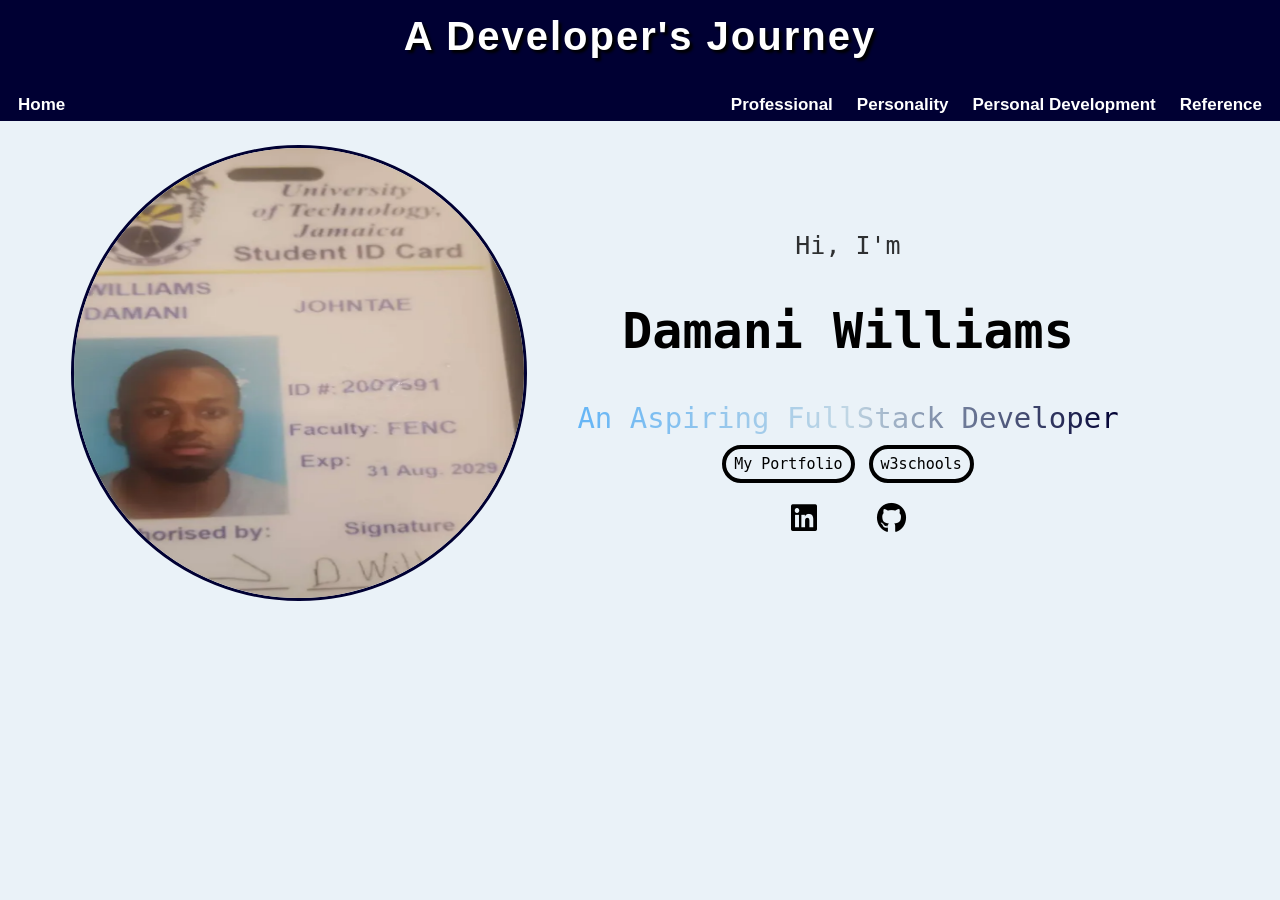
<file: index.html>
<!DOCTYPE html>
<html>
<head>
    <meta charset="UTF-8">
    <meta http-equiv="refresh" content="0; url=Codes/index.html">
    <title>My Website</title>
</head>
<body>
    <a href="Codes/index.html">Open Website</a>
</body>
</html>
</file>
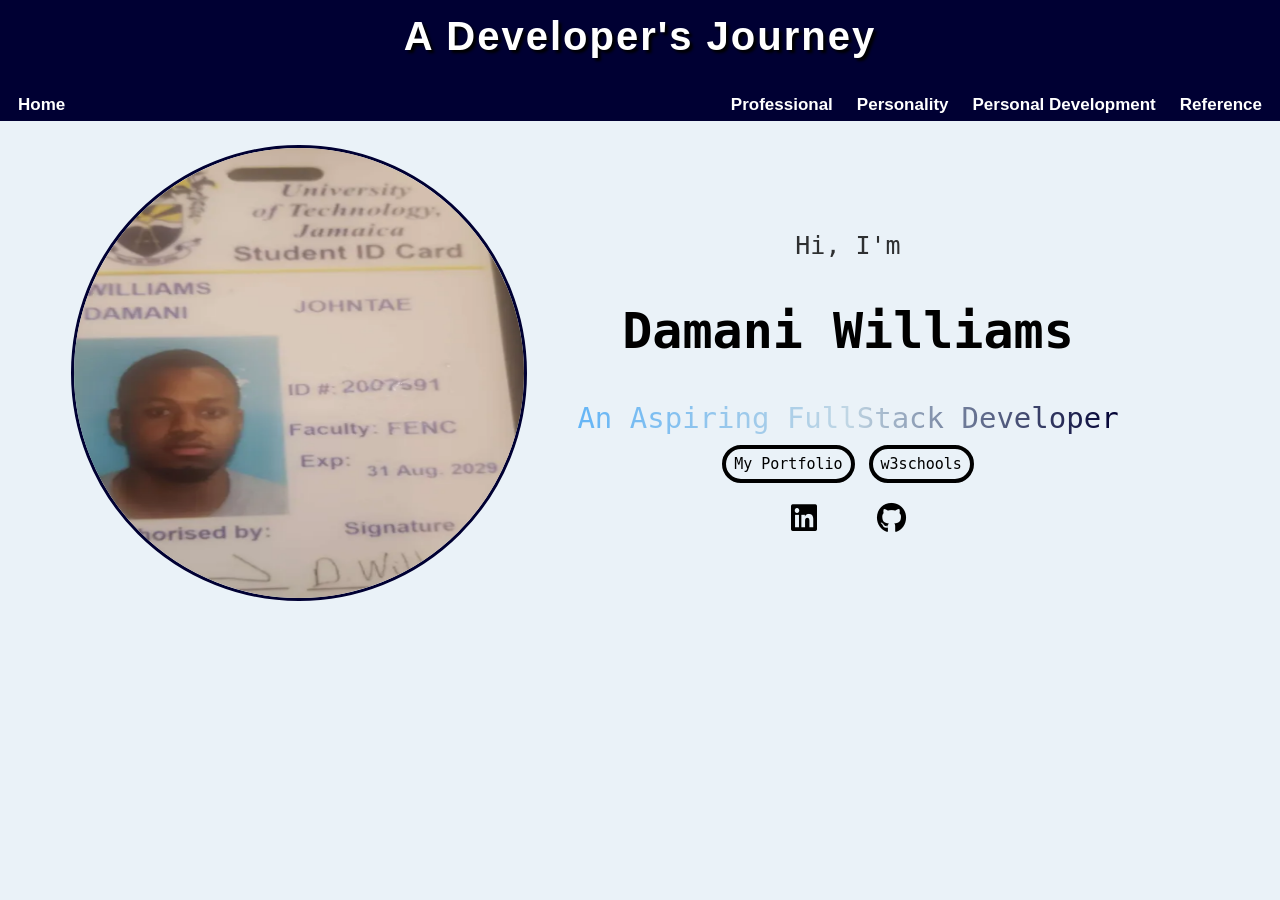
<file: Codes/index.html>
<!DOCTYPE html>

<html>
<!--I was unable to fix/add the responsiveness on this assignemnt. Please if there are any comments/tips to improve on that area it would be greatly appreciated-->

    <head>
        <title>Indv Damani</title>

        <meta charset="UTF-8">
        <link rel="stylesheet" href="../style.css" >
        <link rel="stylesheet" href="https://cdnjs.cloudflare.com/ajax/libs/font-awesome/6.7.2/css/all.min.css" >

        <link rel="icon" type="image/png" href="../Assets/D%20icn.jfif">

    </head>

    <body>
        
        <header class="MainHeader">
            <h1>A Developer's Journey</h1>
            
            <nav>
                <ul>
                    <li style="margin-right: auto; padding: 0;"><a href="index.html" target="_self"> Home</a></li>
                    <li><a href="professional.html" target="_self"> Professional</a></li>
                    <li><a href="personality.html" target="_self"> Personality</a></li>
                    <li><a href="personal_development.html" target="_self"> Personal Development</a></li>
                    <li><a href="reference.html" target="_self"> Reference</a></li>
                    
                </ul>

            </nav>
            
            
        </header>

        <section id="aboutMain" class="about">
            <div class="About-Container">
                <a href="mailto:schodavarapu@utech.edu.jm" target="_blank">
                    <img src="../Assets/School_ID.png" alt="No Image Found"/>
                    
                </a>
            
                <div class="info-box">
                    <div class="text">
                        <h3>Hi, I'm</h3>
                        <h1>Damani Williams</h1>
                        <span>An Aspiring FullStack Developer</span>
                    </div>

                    <div class="btn-group">
                        <a class="btn" href="2007591_Lab_Activity_1/Codes/index.html" target="_blank"> My Portfolio </a>
                        <a class="btn" href="https://www.w3schools.com/Html/default.asp" target="_blank">w3schools</a>
                    </div>

                    <div class="socials">
                        <i class="fa-brands fa-linkedin"></i>
                        <a style="text-decoration: none; color: black;" href="https://github.com/UTech-Damani/Web-Programming-Assignments-CourseWork" target="_blank"><i class="fa-brands fa-github"></i></a>
                    </div>


                </div>


            </div>

        </section>

        <footer>
            
        </footer>

    </body>







































</html>
</file>
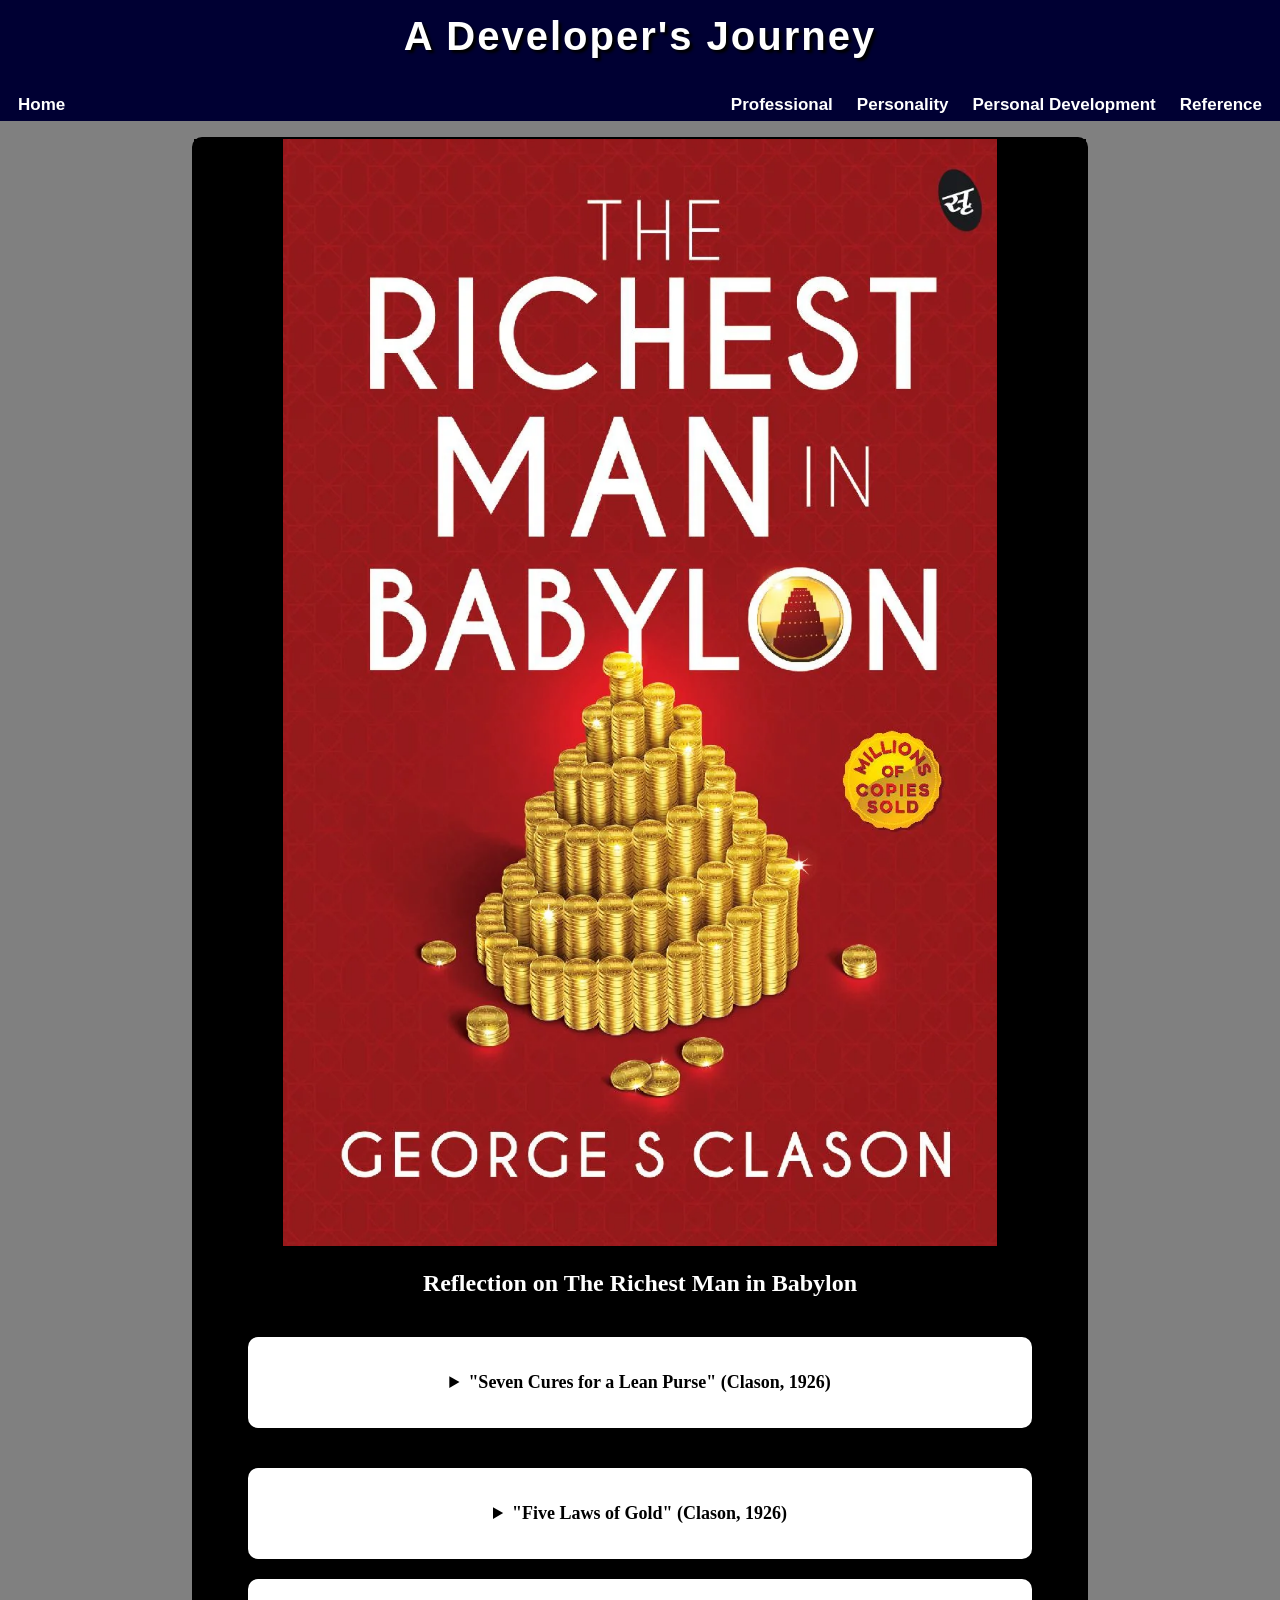
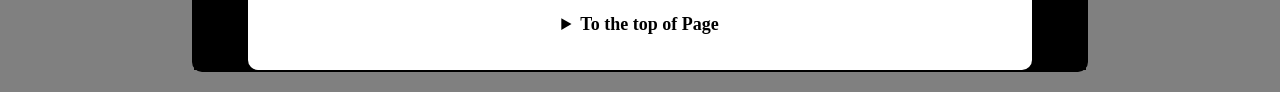
<file: Codes/personal_development.html>
<!DOCTYPE html>

<html>

    <head>
        <title>Indv Damani</title>
        <meta charset="UTF-8">
        <link rel="stylesheet" href="../style.css" >
        <link rel="icon" type="image/png" href="../Assets/D%20icn.jfif">

    </head>

    <body class="PD_Body">
        
        <header class="MainHeader">
            <h1> <a style="text-decoration: none; color: white;" href="#Top">A Developer's Journey</a></h1>
            
            <nav>
                <ul>
                    <li style="margin-right: auto; padding: 0;"><a href="index.html" target="_self"> Home</a></li>
                    <li><a href="professional.html" target="_self"> Professional</a></li>
                    <li><a href="personality.html" target="_self"> Personality</a></li>
                    <li><a href="personal_development.html" target="_self"> Personal Development</a></li>
                    <li><a href="reference.html" target="_self"> Reference</a></li>
                    
                </ul>

            </nav>
            
        </header>


        <section class="Section_Single">
            
            <div class="BookReview">
                
                <div style="background-color: black;">
                    <img src="../Assets/The richest man in babylon.webp" alt="No Image found" height="80%" width="80%">
                    
                    <div>
                        
                            <h1 style="color: white;">Reflection on The Richest Man in Babylon</h1>

                            <details style="width: 80%; margin: 40px auto; background-color: white;">
                                <summary style="color: black;">"Seven Cures for a Lean Purse" (Clason, 1926)</summary>
                                <p style="color: black;">
                                    The chapter teaches seven main ways to improve your financial situation. 
                                    These include saving at least a portion of your income, controlling expenses, growing your savings, protecting your money, planning for the future, and improving your ability to earn.
                                    I can apply these lessons to my life by building good financial habits early on. As a student, I may not have a large income, but I can still learn to save some of what I receive and avoid unnecessary spending.
                                    The lesson about increasing my ability to earn matters to me because I am studying Computing and want to become a software engineer. Improving my programming and problem-solving skills can increase my future opportunities

                                </p>
                            </details>

                            <details style="width: 80%; margin: 40px auto; background-color: white; margin-bottom: -20px;">
                                <summary style="color: black;">"Five Laws of Gold" (Clason, 1926)</summary>
                                <p style="color: black;">
                                    The Five Laws of Gold explain that money grows when a person consistently saves, invests carefully, protects their money, and seeks advice from knowledgeable people. 
                                    The chapter also warns against investing in things you don't understand or chasing promises of quick wealth.
                                    I can apply these lessons by being careful with my financial decisions and learning about money before making major choices. 
                                    Instead of trying to become wealthy quickly, I want to focus on building my career, saving consistently, and making responsible financial decisions.

                                </p>
                            </details>

                            <details style="width: 80%; margin: 40px auto; background-color: white; margin-bottom: -20px;">
                                <summary style="color: black;"> <a href="#Top" style="text-decoration: none; color: black;">To the top of Page</a> </summary>
                                
                            </details>
                    </div>
                </div>
            </div>
        </section>
        
    </body>









</html>
</file>
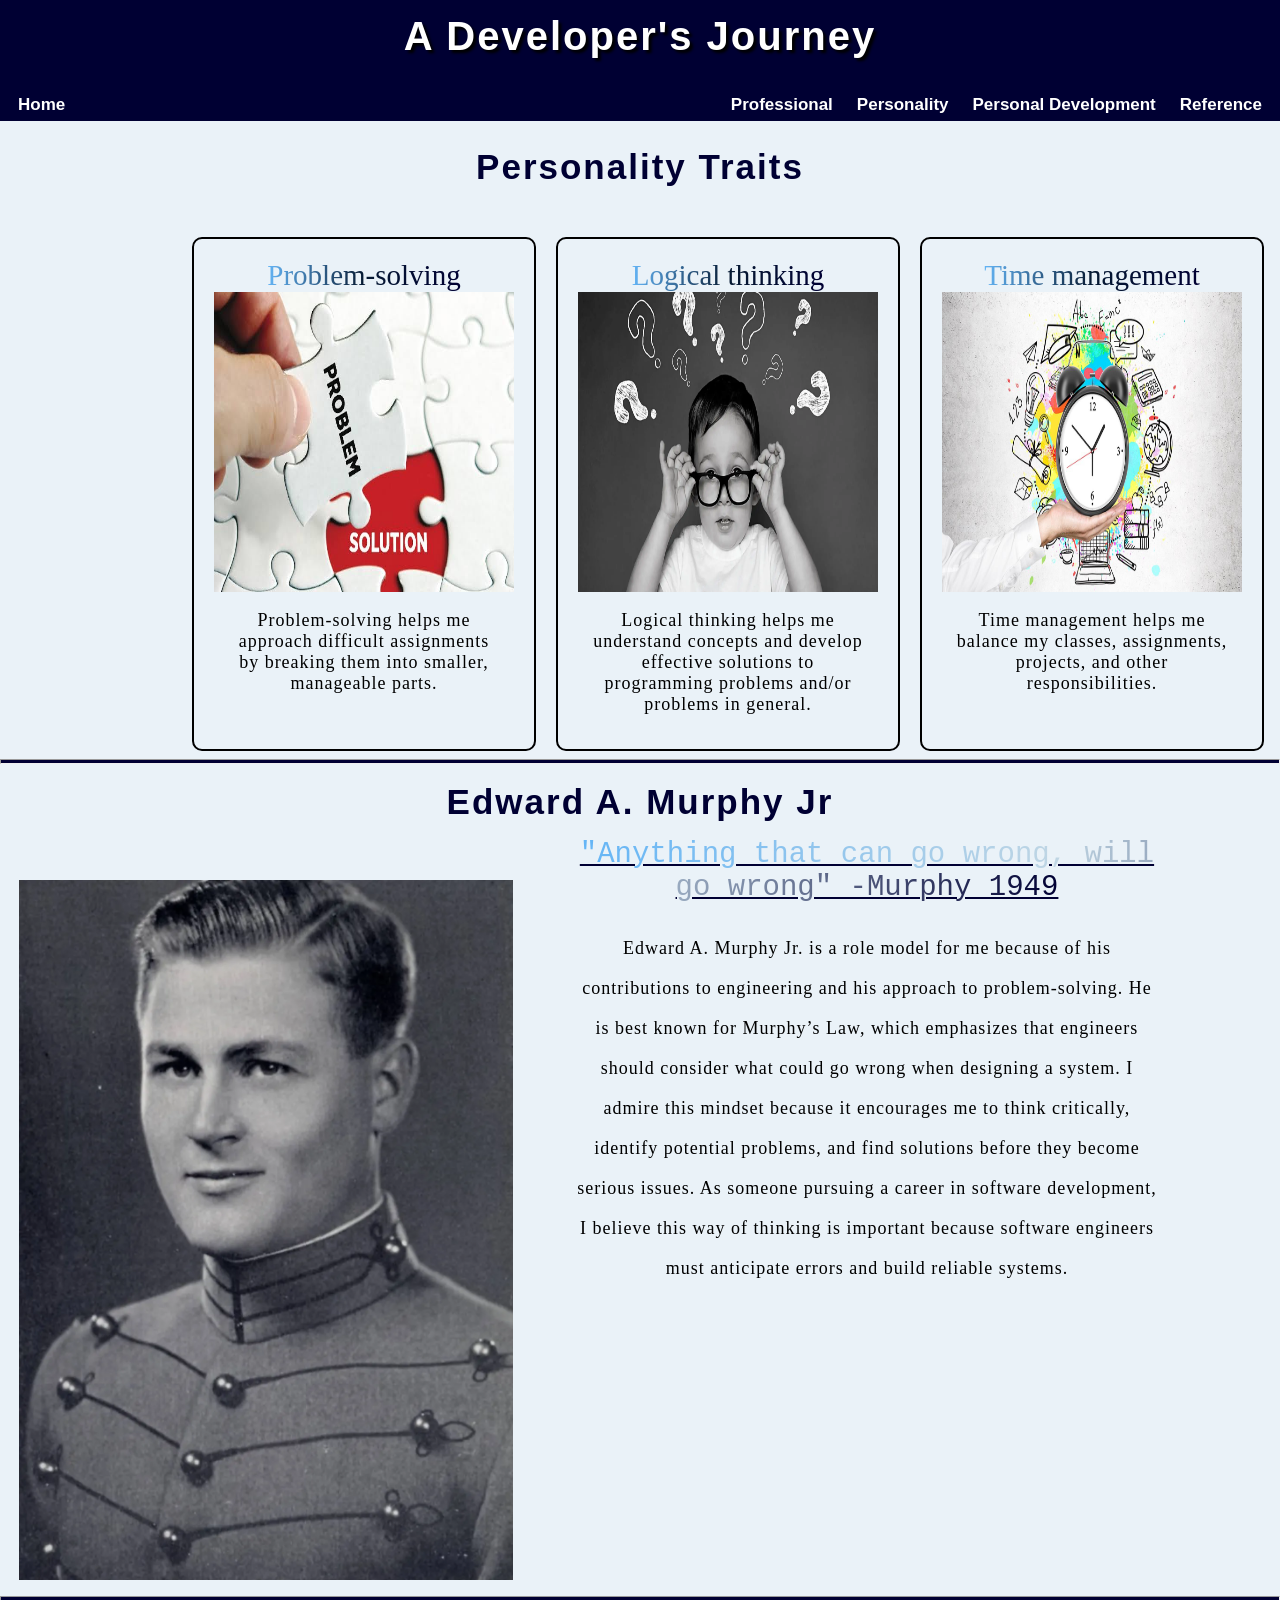
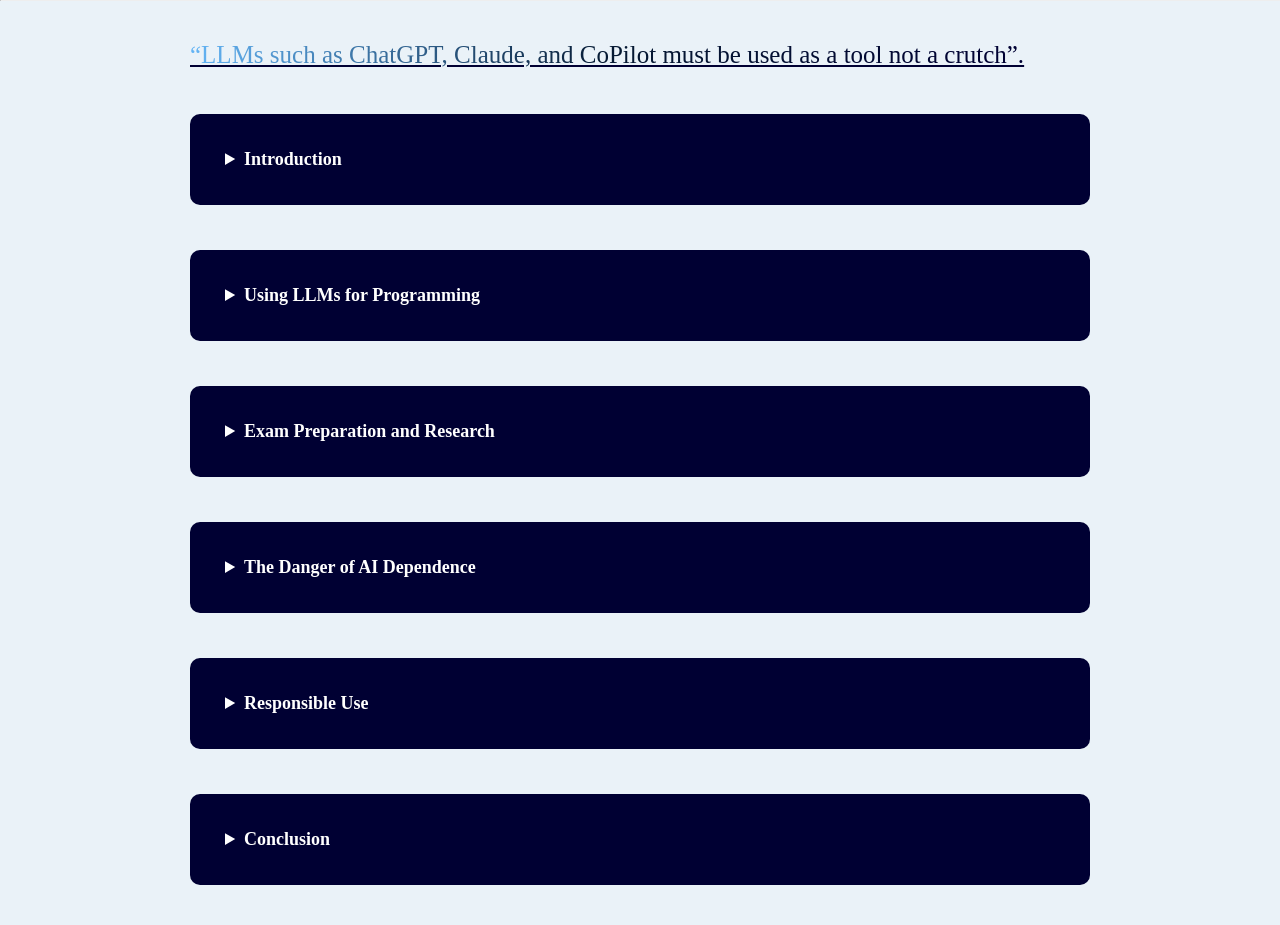
<file: Codes/personality.html>
<!DOCTYPE html>

<html>
    <head>
        <title>Indv Damani</title>
        <meta charset="UTF-8">
        <link rel="stylesheet" href="../style.css" >
        <link rel="icon" type="image/png" href="../Assets/D%20icn.jfif">

    </head>

    <body>
        <header class="MainHeader">
            <h1>A Developer's Journey</h1>
            
            <nav>
                <ul>
                    <li style="margin-right: auto; padding: 0;"><a href="index.html" target="_self"> Home</a></li>
                    <li><a href="professional.html" target="_self"> Professional</a></li>
                    <li><a href="personality.html" target="_self"> Personality</a></li>
                    <li><a href="personal_development.html" target="_self"> Personal Development</a></li>
                    <li><a href="reference.html" target="_self"> Reference</a></li>
                    
                </ul>

            </nav>
            
        </header>

        <main>
            <h1>Personality Traits</h1>
            <section class="Traits">
                <div class="About-Traits">
                    <div>
                        <span> Problem-solving</span>
                        <img src="../Assets/Problem%20Solver.jfif" alt="No Image Found" height="300" width="300">

                        <p>
                            Problem-solving helps me approach difficult assignments by breaking them into smaller, manageable parts.
                        </p>
                    </div>

                    <div>
                        <span> Logical thinking</span>
                        <img src="../Assets/cover_logical-thinker.webp" alt="No Image Found" height="300" width="300">
                        <p>
                            Logical thinking helps me understand concepts and develop effective solutions to programming problems and/or problems in general.
                        </p>
                    </div>

                    <div>
                        <span> Time management</span>
                        <img src="../Assets/Resources_Tips_Tricks_Time_Managment.jpg" alt="No Image Found" height="300" width="300">
                        <p>
                            Time management helps me balance my classes, assignments, projects, and other responsibilities.
                        </p>
                    </div>
                </div>
                
                <hr> 
                
            </section>

            <h1>Edward A. Murphy Jr</h1>
            <section id="aboutMain" class="about">

                <div class="About-Container">
                    

                    <img src="../Assets/Edward-Murphy-Murphys-Law-1940-West-Point-yearbook-photo.webp" alt="No Image found" height="700" width="600" >

                    <div class="info-box" style="margin-top: -320px;" >

                        <u><span>"Anything that can go wrong, will go wrong" -Murphy 1949</span> </u>
                        <p style="line-height: 40px;">
                            Edward A. Murphy Jr. is a role model for me because of his contributions to engineering and his approach to problem-solving. 
                            He is best known for Murphy’s Law, which emphasizes that engineers should consider what could go wrong when designing a system. 
                            I admire this mindset because it encourages me to think critically, identify potential problems, and find solutions before they become serious issues. 
                            As someone pursuing a career in software development, I believe this way of thinking is important because software engineers must anticipate errors and build reliable systems.
                        </p>

                    </div>

                </div>

                

            </section>
            <hr>

            <div class="essay">

                <u><span style="background: linear-gradient(to right,#64B5F6, #061A33, #000033); background-clip: text; color: transparent; font-size: 25px;">“LLMs such as ChatGPT, Claude, and CoPilot must be used as a tool not a crutch”.</span></u>

                <details>
                    <summary>Introduction</summary>
                    <p>
                        Large Language Models (LLMs) such as ChatGPT, Claude and Copilot have changed the way students can access information and receive assistance.
                        The statement that “LLMs must be used as a tool, not a crutch” means that students should use artificial intelligence to support their
                        learning rather than depend on it to do their academic work for them.
                    </p>
                </details>

                <details>
                    <summary>Using LLMs for Programming</summary>
                    <p>
                        As a computing student, I believe LLMs can be especially useful when learning programming. 
                        For example, if I am struggling to understand a programming concept, I can ask an LLM to explain it in simpler terms
                        or provide a basic example.
                    </p>
                </details>

                <details>
                    <summary>Exam Preparation and Research</summary>
                    <p>
                        LLMs can also support exam preparation and research. 
                        I can use an LLM to generate practice questions, explain topics from my lecture notes,
                        summarize difficult concepts, or identify areas I need to study further.
                    </p>
                </details>

                <details>
                    <summary>The Danger of AI Dependence</summary>
                    <p>
                        The biggest danger is becoming dependent on AI. 
                        If I use an LLM to write every assignment, solve every programming problem, or answer every question,
                        I may produce good-looking work without actually developing the knowledge and skills that university is supposed to teach me.
                    </p>
                </details>

                <details>
                    <summary>Responsible Use</summary>
                    <p>
                        Where and when I use LLMs matters. I can use them during personal study
                        sessions, while reviewing lecture material, while practicing programming,
                        and while researching ideas.
                    </p>
                </details>

                <details>
                    <summary>Conclusion</summary>
                    <p>
                        Ultimately, I believe the statement “LLMs must be used as a tool, not a crutch” is about balancing technology and human ability. LLMs can make
                        learning more accessible and provide useful assistance, but they should not replace the effort required to learn.
                    </p>
                </details>

            </div>


        </main>


    </body>








































</html>
</file>
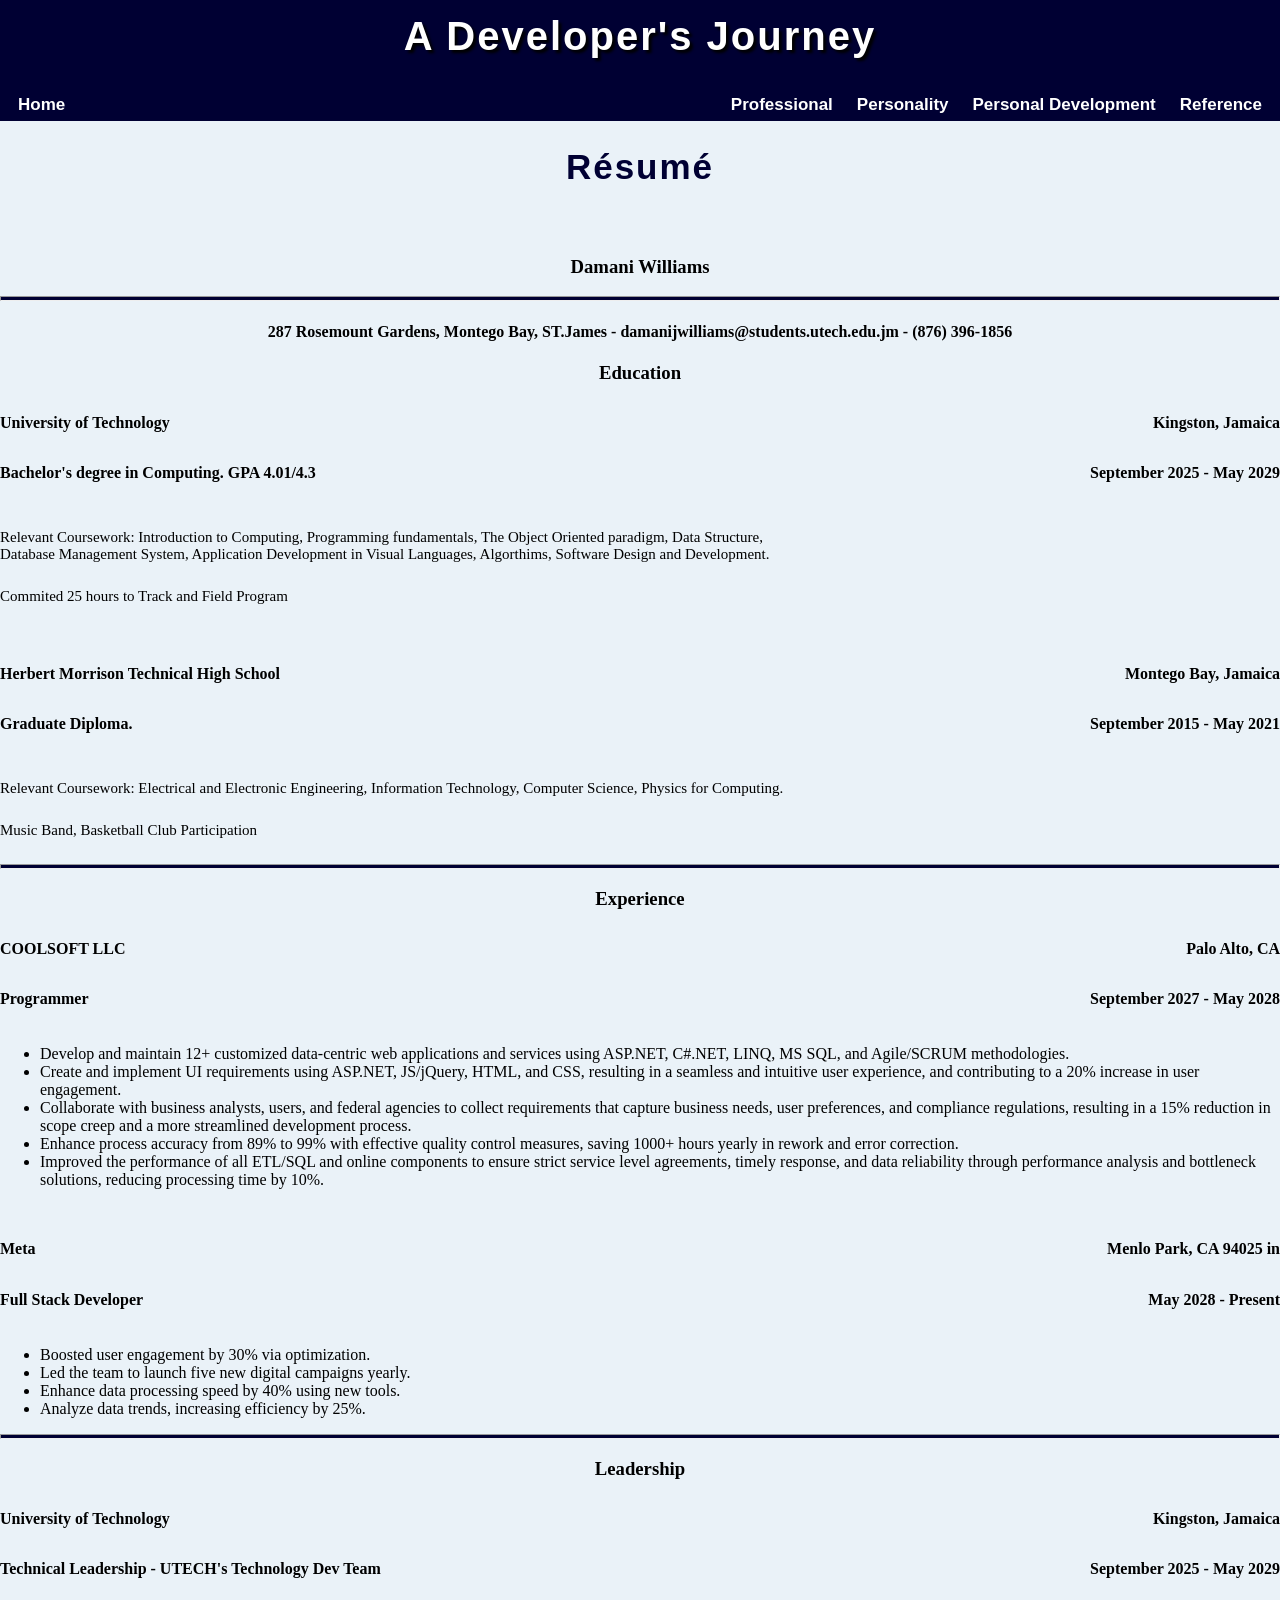
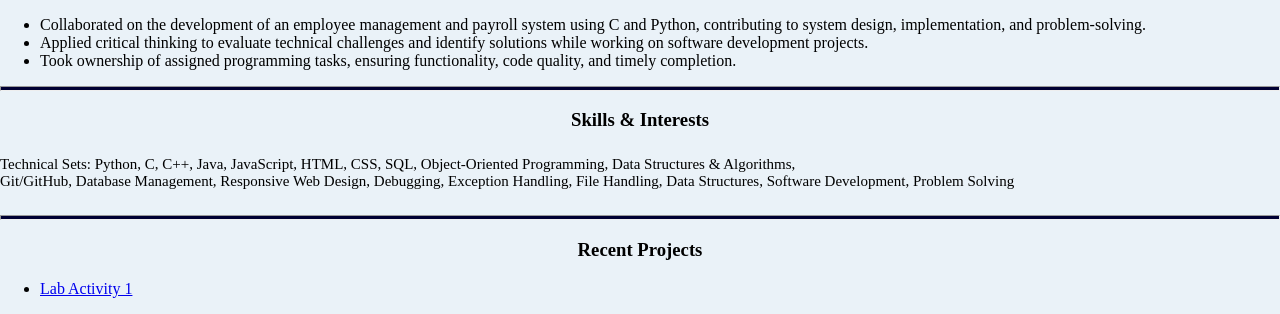
<file: Codes/professional.html>
<!DOCTYPE html>

<html>

    <head>
        <title>Indv Damani</title>
        <meta charset="UTF-8">
        <link rel="stylesheet" href="../style.css" >
        <link rel="icon" type="image/png" href="../Assets/D%20icn.jfif">

    </head>

    <body>
        
       <header class="MainHeader">
            <h1>A Developer's Journey</h1>
            
            <nav>
                <ul>
                    <li style="margin-right: auto; padding: 0;"><a href="index.html"> Home</a></li>
                    <li><a href="professional.html"> Professional</a></li>
                    <li><a href="personality.html"> Personality</a></li>
                    <li><a href="personal_development.html"> Personal Development</a></li>
                    <li><a href="reference.html"> Reference</a></li>
                    
                </ul>

            </nav>
            
            
        </header>

        <main>
            <section>
                <div class="heading1">
                    <h1>Résumé</h1>
                    <h3>Damani Williams</h3>
                    <hr>

                    <h4>287 Rosemount Gardens, Montego Bay, ST.James - damanijwilliams@students.utech.edu.jm - (876) 396-1856</h4>
                </div>

                <div class="heading2">
                    <h3>Education</h3>

                    <div class="h4-container">
                        <h4>University of Technology </h4>
                        <h4 >Kingston, Jamaica </h4>
                    </div>
                    
                    <div class="sub-head2">
                        <div class="h4-container">
                            <h4>Bachelor's degree in Computing. GPA 4.01/4.3  </h4>
                            <h4>September 2025 - May 2029</h4>
                        </div>
                        
                        <div>
                            <h5 style="font-weight: normal; font-size: 15px;">Relevant Coursework: Introduction to Computing, Programming fundamentals, The Object Oriented paradigm,
                            Data Structure, <br> Database Management System, Application Development in Visual Languages, Algorthims, 
                            Software Design and Development.
                            </h5>

                            <h5 style="font-weight: normal; font-size: 15px;">Commited 25 hours to Track and Field Program</h5>
                        </div>
                        
                
                    </div>

                    <div class="h4-container">
                        <h4 style="margin-top: 45px;">Herbert Morrison Technical High School </h4>
                        <h4 style="margin-top: 45px;">Montego Bay, Jamaica </h4>
                    </div>
                    
                    <div class="sub-head2">
                        <div class="h4-container">
                            <h4>Graduate Diploma.   </h4>
                            <h4>September 2015 - May 2021</h4>
                        </div>
                        
                        <div>
                            <h5 style="font-weight: normal; font-size: 15px;">Relevant Coursework: Electrical and Electronic Engineering, Information Technology, Computer Science, Physics for Computing.
                            </h5>

                            <h5 style="font-weight: normal; font-size: 15px;">Music Band, Basketball Club Participation</h5>
                        </div>
                        
                
                    </div>
                    <hr>
                    
                </div>

                <div class="heading2">
                    <h3>Experience</h3>

                    <div class="h4-container">
                        <h4>COOLSOFT LLC </h4>
                        <h4> Palo Alto, CA </h4>
                    </div>
                    
                    <div class="sub-head2">
                        <div class="h4-container">
                            <h4>Programmer </h4>
                            <h4>September 2027 - May 2028</h4>
                        </div>
                        
                        <div>
                            <ul>
                                <li>Develop and maintain 12+ customized data-centric web applications and services using ASP.NET, C#.NET, LINQ, MS SQL, and Agile/SCRUM methodologies. </li>
                                <li>Create and implement UI requirements using ASP.NET, JS/jQuery, HTML, and CSS, resulting in a seamless and intuitive user experience, and contributing to a 20% increase in user engagement. </li>
                                <li>Collaborate with business analysts, users, and federal agencies to collect requirements that capture business needs, user preferences, and compliance regulations, resulting in a 15% reduction in scope creep and a more streamlined development process.</li>
                                <li>Enhance process accuracy from 89% to 99% with effective quality control measures, saving 1000+ hours yearly in rework and error correction. </li>
                                <li>Improved the performance of all ETL/SQL and online components to ensure strict service level agreements, timely response, and data reliability through performance analysis and bottleneck solutions, reducing processing time by 10%.</li>
                            </ul>
                        </div>
                        
                
                    </div>

                    <div class="h4-container">
                        <h4 style="margin-top: 45px;">Meta </h4>
                        <h4 style="margin-top: 45px;">Menlo Park, CA 94025 in</h4>
                    </div>
                    
                    <div class="sub-head2">
                        <div class="h4-container">
                            <h4>Full Stack Developer</h4>
                            <h4>May 2028 - Present</h4>
                        </div>
                        
                        <div>
                            <ul>
                                <li>Boosted user engagement by 30% via optimization.</li>
                                <li>Led the team to launch five new digital campaigns yearly.</li>
                                <li>Enhance data processing speed by 40% using new tools.</li>
                                <li>Analyze data trends, increasing efficiency by 25%. </li>
                            </ul>
                        </div>
                        
                
                    </div>
                    <hr>

                     <div class="heading2">
                        <h3>Leadership</h3>

                        <div class="h4-container">
                            <h4>University of Technology</h4>
                            <h4> Kingston, Jamaica </h4>
                        </div>
                    
                        <div class="sub-head2">
                            <div class="h4-container">
                                <h4>Technical Leadership - UTECH's Technology Dev Team </h4>
                                <h4>September 2025 - May 2029</h4>
                        </div>
                        
                        <div>
                            <ul>
                                <li>Collaborated on the development of an employee management and payroll system using C and Python, contributing to system design, implementation, and problem-solving. </li>
                                <li>Applied critical thinking to evaluate technical challenges and identify solutions while working on software development projects. </li>
                                <li>Took ownership of assigned programming tasks, ensuring functionality, code quality, and timely completion.</li>
                            </ul>
                        </div>

                    </div>
                    
                    </div>
                    
                </div>

                <hr>

                <div class="heading2">
                        <h3>Skills & Interests</h3>
                        
                        <div>
                            <h5 style="font-weight: normal; font-size: 15px;">
                                Technical Sets: Python, C, C++, Java, JavaScript, HTML, CSS, SQL, Object-Oriented Programming, Data Structures & Algorithms, <br> Git/GitHub, Database Management, 
                                Responsive Web Design, Debugging, Exception Handling, File Handling, Data Structures, Software Development, Problem Solving
                            </h5>
                        </div>

                </div>

                <hr>

                <div class="heading2">
                        <h3>Recent Projects</h3>
                        
                        <div>
                            <ul>
                                <li><a href="2007591_Lab_Activity_1/Codes/index.html" target="_self"> Lab Activity 1 </a></li>
                            </ul>
                        </div>

                </div>
                




            </section>



        </main>


    </body>







































</html>
</file>
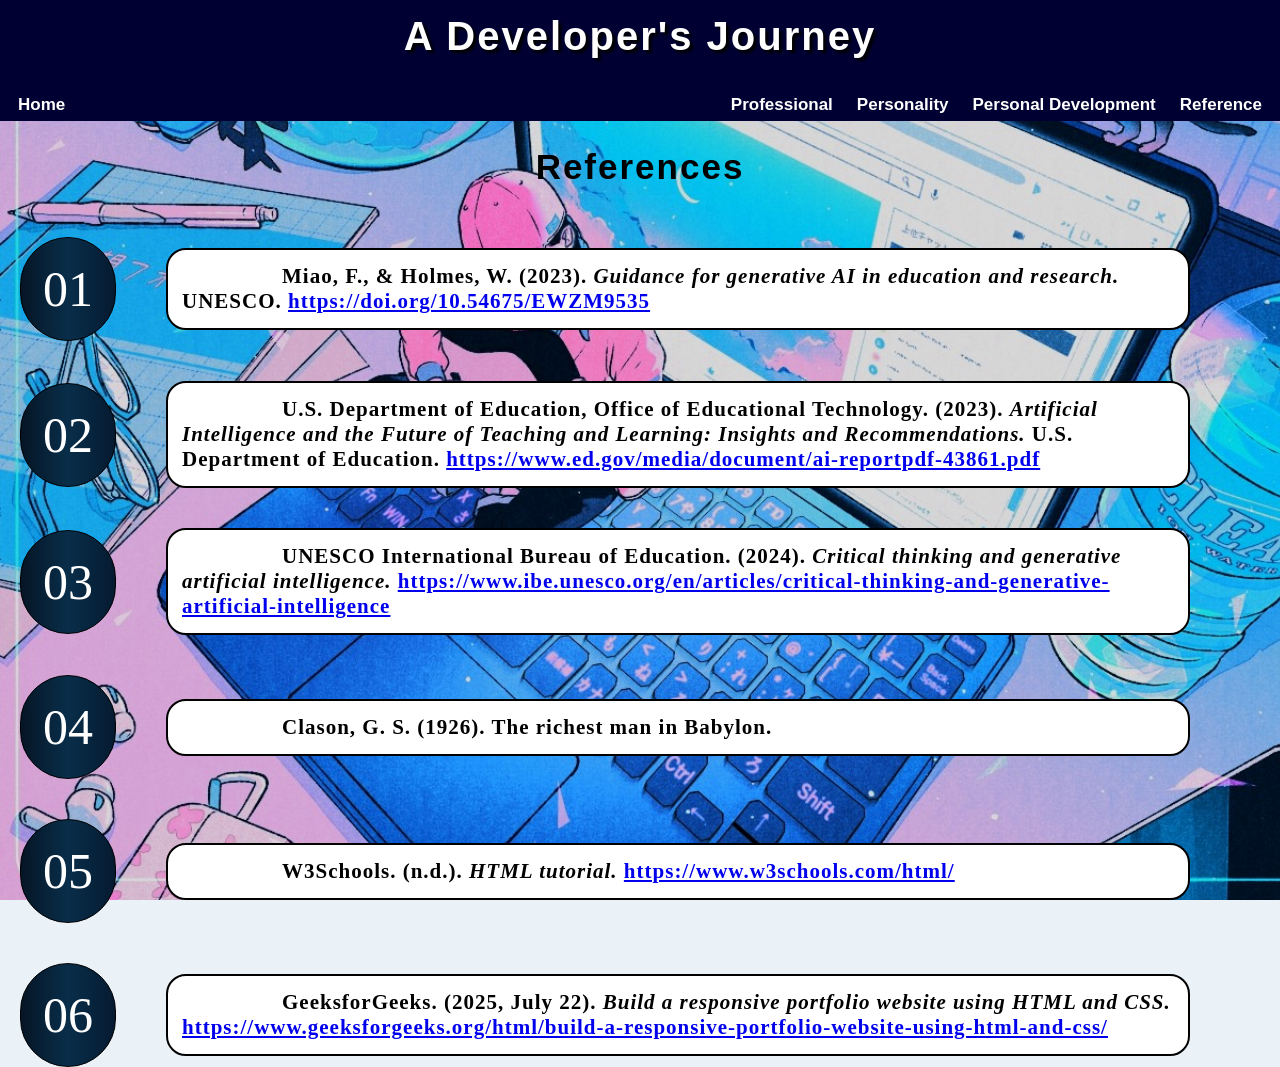
<file: Codes/reference.html>
<!DOCTYPE html>
<html>

    <head>
        <title>Indv Damani</title>
        <meta charset="UTF-8">
        <link rel="stylesheet" href="../style.css" >
        <link rel="icon" type="image/png" href="../Assets/D%20icn.jfif">

    </head>

    <body style="background-image: url(../Assets/Ref\ Bg.jpg); background-size: cover; background-attachment: fixed; ">


        <header class="MainHeader">
            <h1>A Developer's Journey</h1>
            
            <nav>
                <ul>
                    <li style="margin-right: auto; padding: 0;"><a href="index.html" target="_self"> Home</a></li>
                    <li><a href="professional.html" target="_self"> Professional</a></li>
                    <li><a href="personality.html" target="_self"> Personality</a></li>
                    <li><a href="personal_development.html" target="_self"> Personal Development</a></li>
                    <li><a href="reference.html" target="_self"> Reference</a></li>
                    
                </ul>

            </nav>
            
        </header>

        <main>
            <h1 style="color: black;"> References</h1>
            <section class="about">

                <div class="Ref-Format">
                    <div class="Ref-Container">
                        <span>01</span>
                        
                        <p>
                            Miao, F., & Holmes, W. (2023). <em>Guidance for generative AI in education and research. </em>UNESCO.
                            <a href="https://doi.org/10.54675/EWZM9535" target="_blank">https://doi.org/10.54675/EWZM9535</a>
                        </p>
                        
                    </div>

                    <div class="Ref-Container">
                        <span>02</span>
                        
                        <p>
                            U.S. Department of Education, Office of Educational Technology. (2023). 
                            <em>Artificial Intelligence and the Future of Teaching and Learning: Insights and Recommendations.</em> 
                            U.S. Department of Education. <a href="https://www.ed.gov/media/document/ai-reportpdf-43861.pdf" target="_blank">https://www.ed.gov/media/document/ai-reportpdf-43861.pdf</a>
                        </p>
                    </div>

                    <div class="Ref-Container">
                        <span>03</span>
                        
                        <p>
                            UNESCO International Bureau of Education. (2024). <em>Critical thinking and generative artificial intelligence. </em>
                            <a href="https://www.ibe.unesco.org/en/articles/critical-thinking-and-generative-artificial-intelligence" target="_blank">https://www.ibe.unesco.org/en/articles/critical-thinking-and-generative-artificial-intelligence</a>
                        </p>
                    </div>

                    <div class="Ref-Container">
                        <span>04</span>
                        
                        <p>Clason, G. S. (1926). The richest man in Babylon.</p>
                    </div>

                    <div class="Ref-Container">
                        <span>05</span>
                        
                        <p>W3Schools. (n.d.). <em>HTML tutorial.</em> <a href="https://www.w3schools.com/html/" target="_blank">https://www.w3schools.com/html/</a> </p>
                    </div>

                    <div class="Ref-Container">
                        <span>06</span>
                        
                        <p>GeeksforGeeks. (2025, July 22). <em>Build a responsive portfolio website using HTML and CSS.</em> <a href="https://www.geeksforgeeks.org/html/build-a-responsive-portfolio-website-using-html-and-css/" target="_blank">https://www.geeksforgeeks.org/html/build-a-responsive-portfolio-website-using-html-and-css/</a> </p>
                    </div>
                </div>
            </section>
        </main>
        
    </body>
   

</html>
</file>
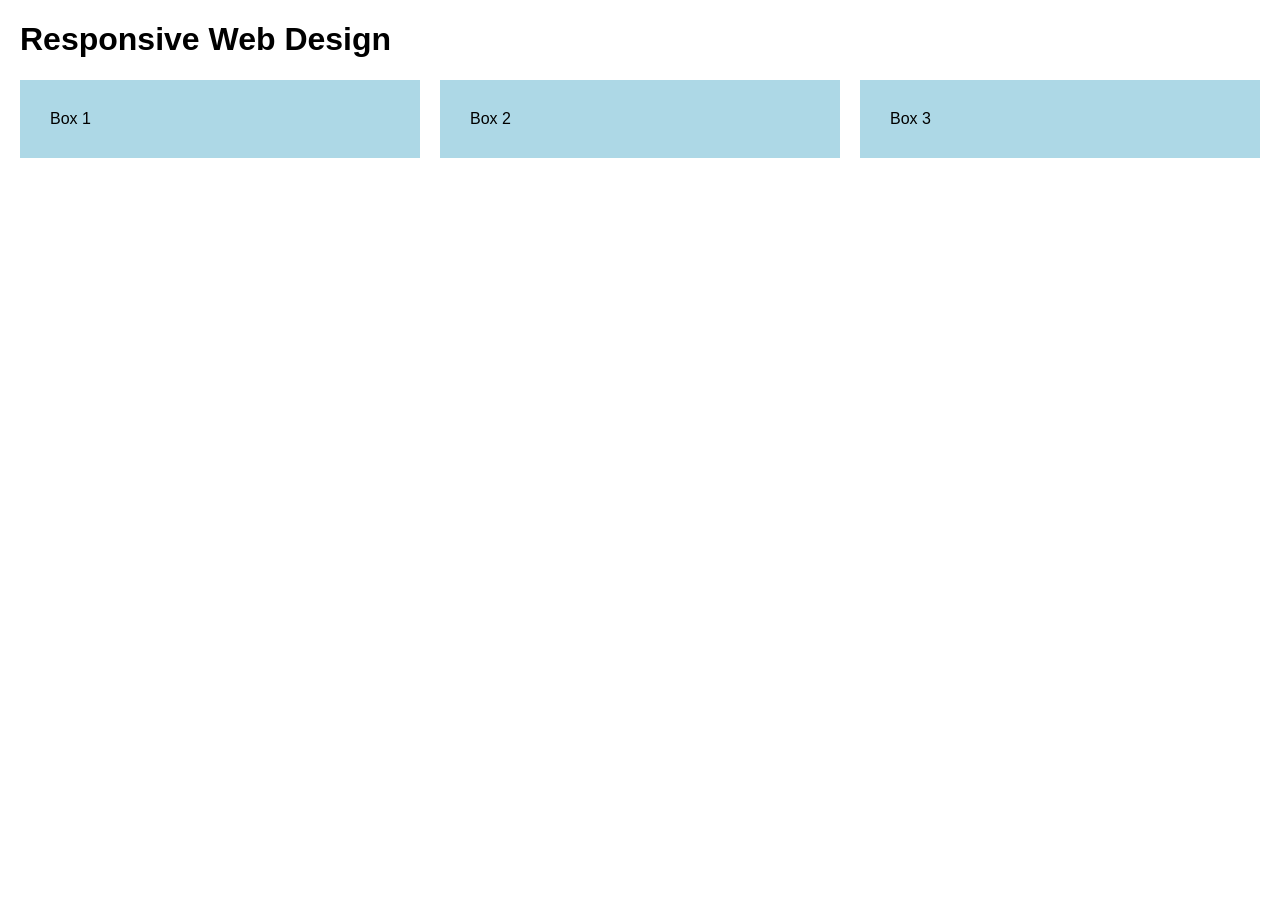
<file: Codes/2007591_Lab_Activity_1/Codes/responsive.html>
<!DOCTYPE html> 
<html> 
    <head> 
        <title>Responsive Test</title> 
        <style> 
            body { font-family: Arial; margin: 20px; } 
            .container { display: flex; gap: 20px; } 
            .box { padding: 30px; background-color: lightblue; flex: 1; } 
            @media (max-width: 600px) { 
            .container { flex-direction: column; } 
        } 
        </style> 
    </head> 
    <body> 
        <h1>Responsive Web Design</h1> 
        <div class="container"> 
        <div class="box">Box 1</div> 
        <div class="box">Box 2</div> 
        <div class="box">Box 3</div> 
        </div> 
    </body> 
</html>
</file>
<file: style.css>
body{
    margin: 0px;
    background-color: #EAF2F8;
}

.PD_Body{
    margin: 0px;
    background-color: #808080;
    padding-bottom: 20px;
    
}

p{
    font-family: 'Times New Roman', Times, serif;
    font-size: 18px;
    margin: 0px;
    padding: 14px;
    letter-spacing: 1px;
    color: black;
}

.MainHeader{
    background-color: #000033;
    text-align: center;  
}

.MainHeader h1{
   
    font-family: 'Trebuchet MS', 'Lucida Sans Unicode', 'Lucida Grande', 'Lucida Sans', Arial, sans-serif;
    text-shadow: 3px 3px 3px black;
    font-size: 40px;
    font-weight: bold;
    text-align: center;
    letter-spacing: 2px;
    margin: 0px;
    padding: 14px;
    color: white;
}

.MainHeader nav ul{
    list-style: none;
    display: flex;
    justify-content: flex-end;
    padding: 6px;
}

.MainHeader nav ul li a{
    font-family: "Trebuchet MS", sans-serif;
    font-size: 17px;
    font-weight: bold;
    color: white;
    text-decoration: none;
    padding: 8px 12px;
}

.MainHeader ul li a:hover{
    text-decoration: underline;
    text-underline-offset: 3px;
    color: #64B5F6
}

#aboutMain{
    min-height: 100px;
    padding: 8px 19px;
    width: 90%;
    position: relative;
    font-family:monospace
}

.about{
    display: flex;
    align-items: center;
    justify-content: center;
}

.about .About-Container{
    display: flex;
    align-items: center;
    justify-content: center;
    gap: 50px;
    
}

.about .About-Container a img{
    width: 450px ;
    height: 450px;
    border-radius: 50%;
    border: 3px solid #000033;
    

    
}

.info-box{
    display: flex;
    flex-direction: column;
    text-align: center;
    justify-content: center;
    gap: 10px;
}

.info-box h3{
    font-size: 25px;
    font-weight: 500;
    opacity: 0.8;
}
.info-box h1{
    font-size: 50px;
    font-weight: 600;
}

.info-box span{
    background: linear-gradient(to right,#64B5F6, #C0D6E4, #000033);
    background-clip: text;
    color: transparent;
    font-size: 29px;
}

.btn-group{
    display: flex;
    justify-content: center;
    text-align: center;
    gap: 14px;
}

.btn-group a{
    text-decoration: none;
    border-radius: 19px;
    padding: 6px 8px;
    border: 4px solid black;
    font-weight: 500;
    color: black;
    font-size: 15px;
}

.btn:hover{
    background-color: #64B5F6;
    color: black
}

.socials{
    display: flex;
    gap: 40px;
    justify-content: center;
}

.socials i{
    font-size: 30px;
    padding: 10px;
    cursor: pointer;
}

.heading1{
    text-align: center;
    justify-content: center;
}

.heading2 h3{
    text-align: center;
    justify-content: center;
}

.h4-container{
    display: flex;
    justify-content: space-between;
    align-items: center;
    margin-top: -10px;
}

hr{
    background-color: #000033;
    height: 3px;
}

main h1{
    font-family: 'Trebuchet MS', 'Lucida Sans Unicode', 'Lucida Grande', 'Lucida Sans', Arial, sans-serif;
    font-size: 35px;
    font-weight: bold;
    text-align: center;
    letter-spacing: 2px;
    margin: 0px;
    padding: 10px 10px 50px;
    color: #000033;
}

.About-Traits{
    display: flex;
    gap: 20px;
    width: 70%;
    margin: auto;

}

.About-Traits div{
    flex: 1;
    padding: 20px;
    text-align: center;
    border: 2px solid black;
    border-radius: 10px;

}

.About-Traits > div > span{
    background: linear-gradient(to right,#64B5F6, #061A33, #000033);
    background-clip: text;
    color: transparent;
    font-size: 29px;
}

u{
    color: #000033;
    text-decoration-thickness: 2px;
    text-underline-offset: 2px;
}

.essay {
    width: 80%;
    max-width: 900px;
    margin: 40px auto;
}

.essay h2 {
    text-align: center;
    margin-bottom: 25px;
}

details {
    margin-top: 45px;
    margin-bottom: 35px;
    padding: 35px;
    border-radius: 10px;
    background-color: #000033;
}

summary {
    font-size: 18px;
    font-weight: bold;
    cursor: pointer;
    color: white;
}

details p {
    line-height: 1.7;
    margin-top: 15px;
    color: white;
}

.Section_Single{
    display: flex;
    gap: 20px;
    width: 70%;
    margin: auto;
}

.BookReview{
    flex: 1;
    
    text-align: center;
    border: 2px solid black;
    border-radius: 10px;
    padding-bottom: 20px;
    
}

.Ref-Format{
    display: flex;
    flex-direction: column;
    text-align: center;
    justify-content: center;
    gap: 40px;
   
}

.Ref-Container{
    flex: 1;
    display: flex;
    align-items: center;
    gap: 50px;
    padding-left: 20px ;
    padding-right: 90px;
}

.Ref-Container span{
    font-size: 50px;
    border: 1px solid black;
    color: white;
    padding: 22px;
    background: linear-gradient(to right,#051525, #092e4a, #051a30);
    border-radius: 80px;
}

.Ref-Container h2{
    color: white;
}

.Ref-Container p{
    color: black;
    font-weight: bold;
    font-size: 21px;
    text-align: left;
    flex: 1;
    min-width: 0;
    text-indent: 100px;

    border: 2px solid black;
    background-color: white;
    border-radius: 20px;
}

@media (max-width: 768px){
    .About-Container{
        flex-direction: column;
        align-items: center;
    }
}
</file>
